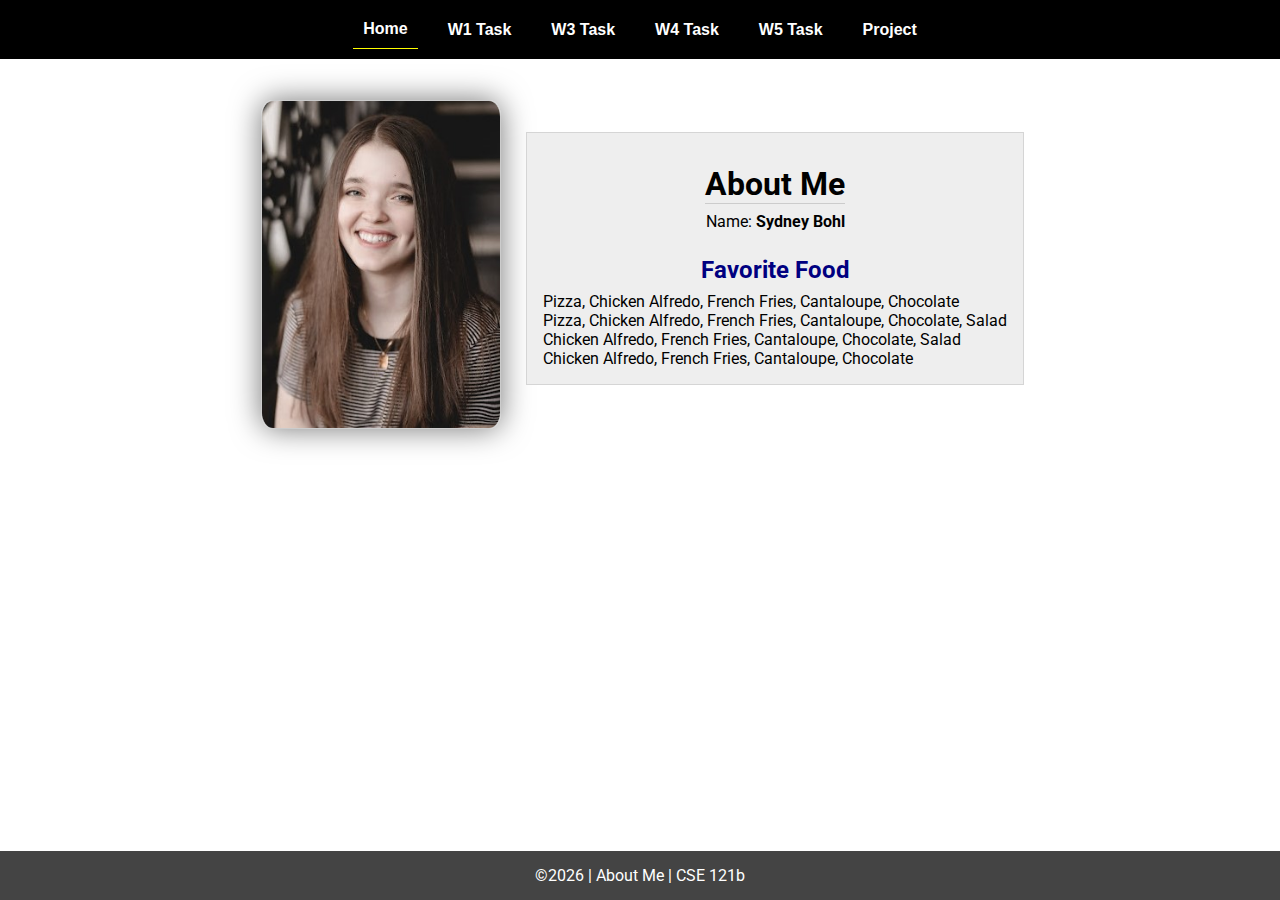
<file: index.html>
<!DOCTYPE html>
<html lang="en">

<head>
    <meta charset="UTF-8">
    <meta name="viewport" content="width=device-width, initial-scale=1.0">
    <title>About Me | CSE 121b | W02: Programming Tasks</title>
    <link rel="preconnect" href="https://fonts.googleapis.com">
    <link rel="preconnect" href="https://fonts.gstatic.com" crossorigin>
    <link href="https://fonts.googleapis.com/css2?family=Roboto:wght@400;600&display=swap" rel="stylesheet">
    <link rel="stylesheet" href="styles/main.css">
</head>

<body>
    <nav>
        <ul id="menu">
            <li><a id="toggleMenu">&equiv;</a></li>
            <li><a href="index.html" class="active">Home</a></li>
            <li><a href="w01-task.html">W1 Task</a></li>
            <li><a href="w03-task.html">W3 Task</a></li>
            <li><a href="w04-task.html">W4 Task</a></li>
            <li><a href="w05-task.html">W5 Task</a></li>
            <li><a href="project/project.html">Project</a></li>
        </ul>
    </nav>
    <main id="home">
        <picture>
            <img src="images/placeholder.png" alt="Placeholder Image">
        </picture>
        <section>
            <h1>About Me</h1>
            <div class="info">Name: <span id="name"></span></div>
            <h2>Favorite Food</h2>
            <div class="block" id="food"></div>
        </section>
    </main>
    <footer>
        &copy;<span id="year"></span> | About Me | CSE 121b
    </footer>
    <script src="scripts/main.js"></script>
    <script src="scripts/w02-task.js"></script>
</body>

</html>
</file>
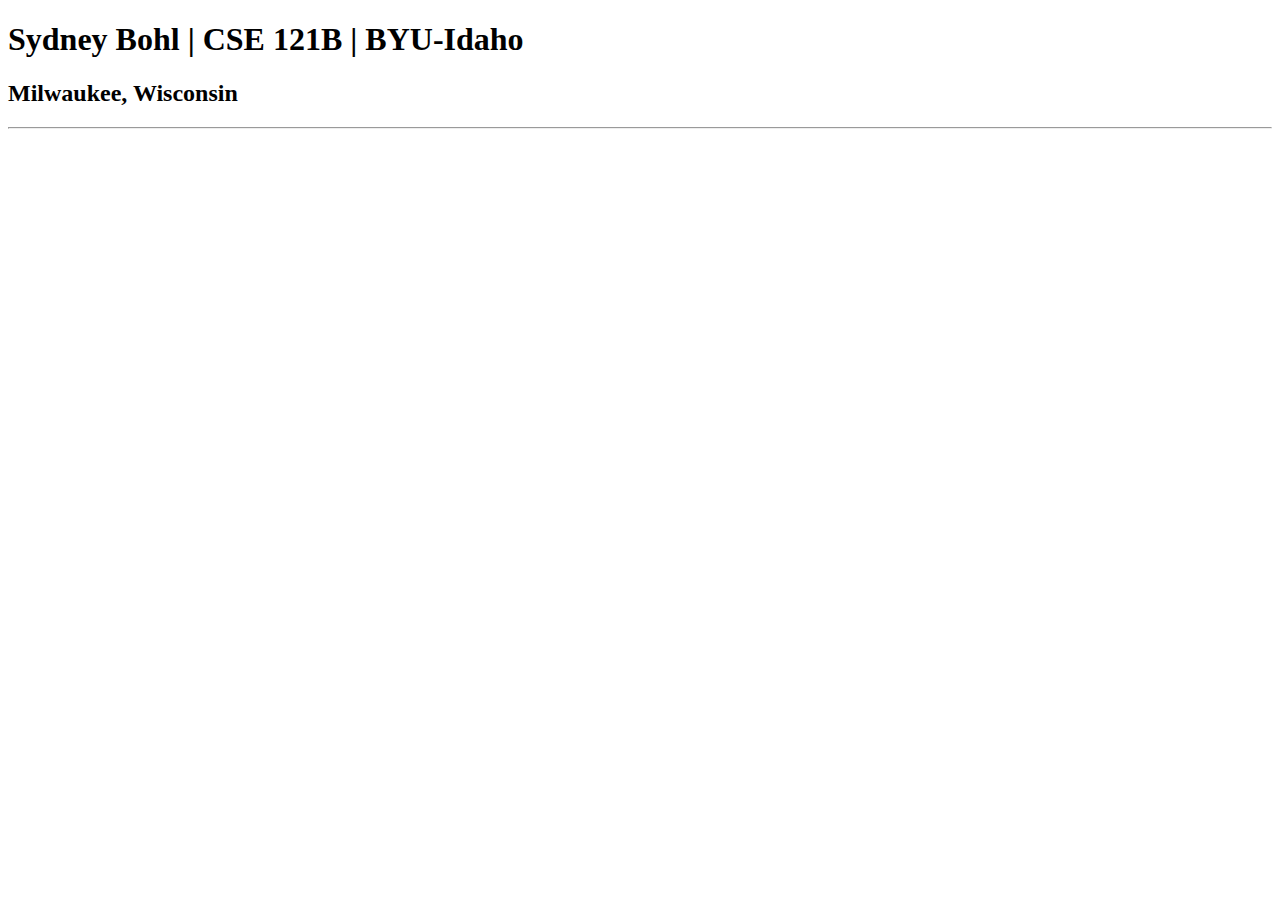
<file: test.html>
<!DOCTYPE html>
<html lang="en">

<head>
    <meta charset="UTF-8">
    <meta name="viewport" content="width=device-width, initial-scale=1.0">
    <title>Sydney Bohl | CSE 121B | BYU-Idaho</title>
</head>

<body>
    <h1>Sydney Bohl | CSE 121B | BYU-Idaho</h1>
    <h2>Milwaukee, Wisconsin</h2>
    <hr>
</body>

</html>
</file>
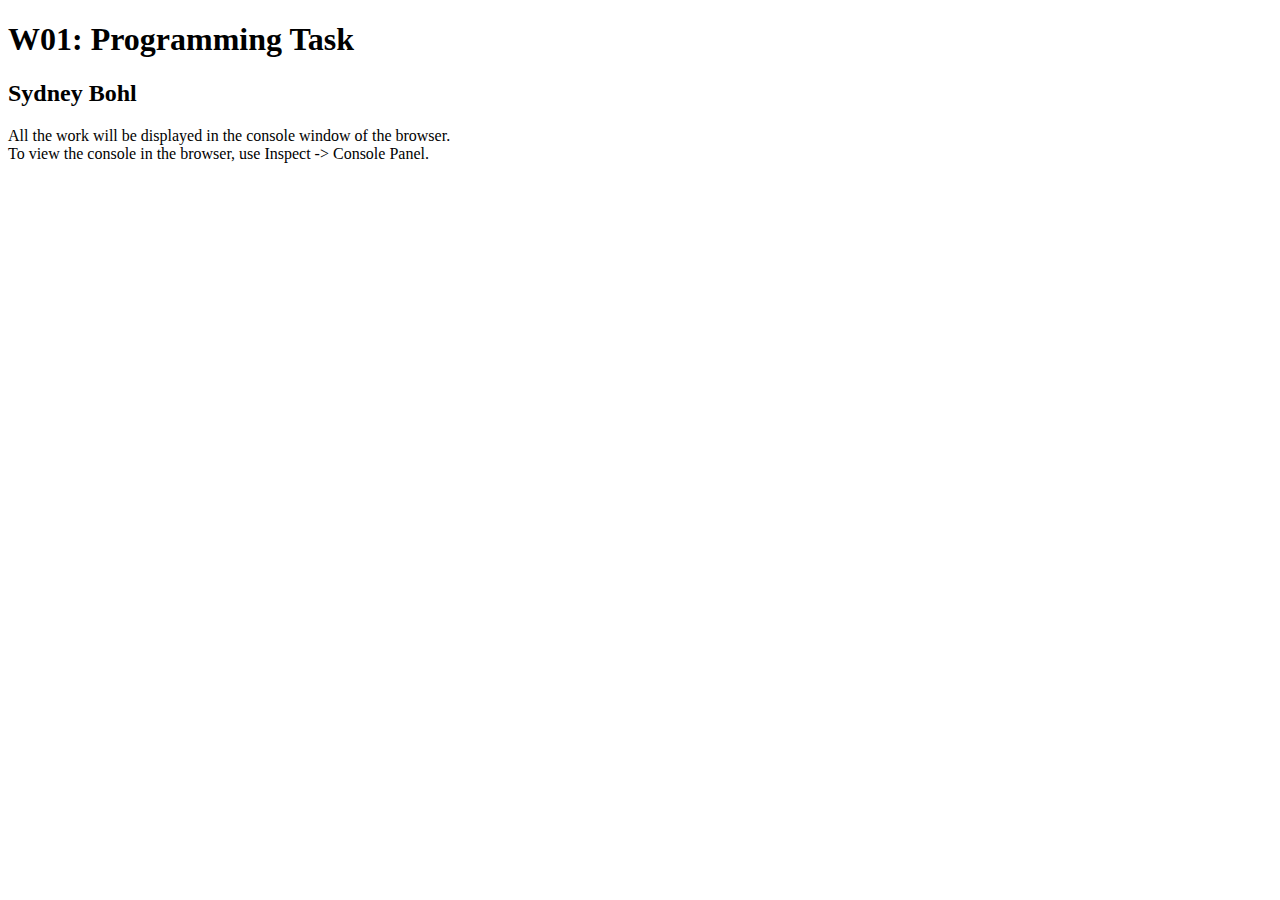
<file: w01-task.html>
<!DOCTYPE html>
<html lang="en">

<head>
  <meta charset="UTF-8">
  <meta name="viewport" content="width=device-width, initial-scale=1.0">
  <title>W01: Programming Task</title>
</head>

<body>
  <h1>W01: Programming Task</h1>
  <h2>Sydney Bohl</h2>
  <p>All the work will be displayed in the console window of the browser.
    <br>To view the console in the browser, use Inspect -> Console Panel.
  </p>

  <script src="w01-task.js"></script>

</body>
</html>
</file>
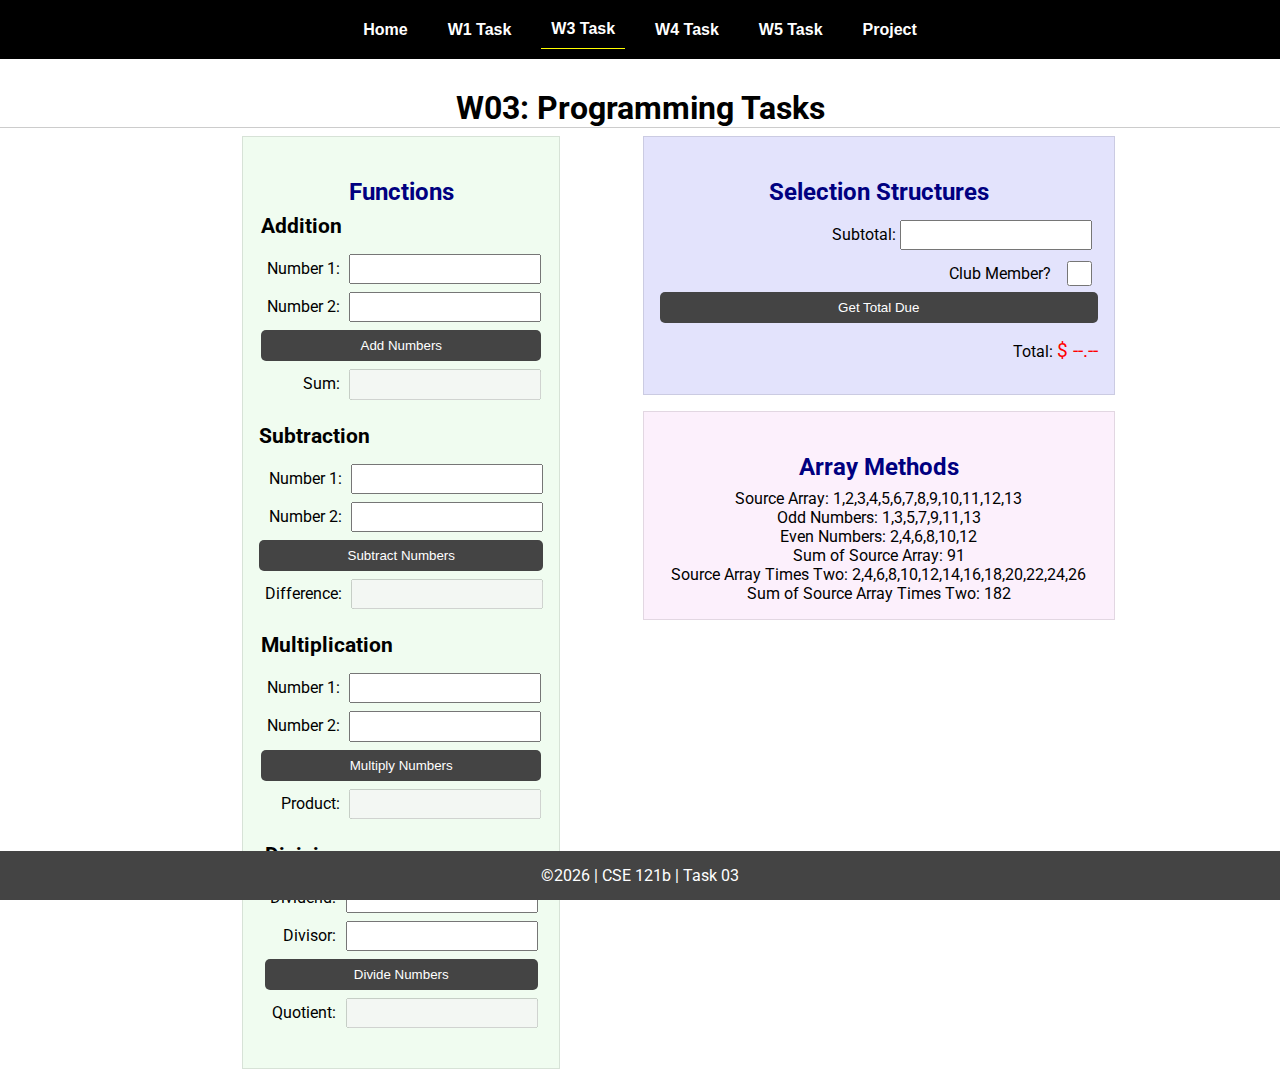
<file: w03-task.html>
<!DOCTYPE html>
<html lang="en">

<head>
    <meta charset="UTF-8">
    <meta name="viewport" content="width=device-width, initial-scale=1.0">
    <title>CSE 121b | W03: Programming Tasks</title>
    <link rel="preconnect" href="https://fonts.googleapis.com">
    <link rel="preconnect" href="https://fonts.gstatic.com" crossorigin>
    <link href="https://fonts.googleapis.com/css2?family=Roboto:wght@400;600&display=swap" rel="stylesheet">
    <link rel="stylesheet" href="styles/main.css">
</head>

<body>
    <nav>
        <ul id="menu">
            <li><a id="toggleMenu">&equiv;</a></li>
            <li><a href="index.html">Home</a></li>
            <li><a href="w01-task.html">W1 Task</a></li>
            <li><a href="w03-task.html" class="active">W3 Task</a></li>
            <li><a href="w04-task.html">W4 Task</a></li>
            <li><a href="w05-task.html">W5 Task</a></li>
            <li><a href="project/project.html">Project</a></li>
        </ul>
    </nav>>
    <header>
        <h1>W03: Programming Tasks</h1>
    </header>
    <main id="task3">
        <section id="section1">
            <h2>Functions</h2>
            <article>
                <h3>Addition</h3>
                <div>
                    <label for="add1">Number 1:</label>
                    <input type="text" id="add1" name="add1">
                </div>
                <div>
                    <label for="add2">Number 2:</label>
                    <input type="text" id="add2" name="add2">
                </div>
                <div>
                    <input type="button" id="addNumbers" value="Add Numbers">
                </div>
                <div>
                    <label for="sum">Sum:</label>
                    <input type="text" id="sum" name="sum" disabled>
                </div>
            </article>
            <article>
                <h3>Subtraction</h3>
                <div>
                    <label for="subtract1">Number 1:</label>
                    <input type="text" id="subtract1" name="subtract1">
                </div>
                <div>
                    <label for="subtract2">Number 2:</label>
                    <input type="text" id="subtract2" name="subtract2">
                </div>
                <div>
                    <input type="button" id="subtractNumbers" value="Subtract Numbers">
                </div>
                <div>
                    <label for="difference">Difference:</label>
                    <input type="text" id="difference" name="difference" disabled>
                </div>
            </article>
            <article>
                <h3>Multiplication</h3>
                <div>
                    <label for="factor1">Number 1:</label>
                    <input type="text" id="factor1" name="factor1">
                </div>
                <div>
                    <label for="factor2">Number 2:</label>
                    <input type="text" id="factor2" name="factor2">
                </div>
                <div>
                    <input type="button" id="multiplyNumbers" value="Multiply Numbers">
                </div>
                <div>
                    <label for="product">Product:</label>
                    <input type="text" id="product" name="product" disabled>
                </div>
            </article>
            <article>
                <h3>Division</h3>
                <div>
                    <label for="dividend">Dividend:</label>
                    <input type="text" id="dividend" name="dividend">
                </div>
                <div>
                    <label for="divisor">Divisor:</label>
                    <input type="text" id="divisor" name="divisor">
                </div>
                <div>
                    <input type="button" id="divideNumbers" value="Divide Numbers">
                </div>
                <div>
                    <label for="quotient">Quotient:</label>
                    <input type="text" id="quotient" name="quotient" disabled>
                </div>
            </article>
        </section>
        <div>
            <section id="section2">
                <h2>Selection Structures</h2>
                <label class="right">Subtotal:
                    <input type="number" id="subtotal" size="5">
                </label>
                <label class="middle right">
                    Club Member?
                    <input type="checkbox" id="member">
                </label>
                <div class="right">
                    <input type="button" id="getTotal" value="Get Total Due">
                </div>
                <div class="right">Total:
                    <span class="larger" id="total">$ --.--</span>
                </div>
            </section>
            <section id="section3">
                <h2>Array Methods</h2>
                <p>
                    Source Array: <span id="array"></span>
                </p>
                <p>
                    Odd Numbers: <span id="odds"></span>
                </p>
                <p>
                    Even Numbers: <span id="evens"></span>
                </p>
                <p>
                    Sum of Source Array: <span id="sumOfArray"></span>
                </p>
                <p>
                    Source Array Times Two: <span id="multiplied"></span>
                </p>
                <p>
                    Sum of Source Array Times Two: <span id="sumOfMultiplied"></span>
                </p>
            </section>
        </div>
    </main>
    <footer>
        &copy;<span id="year"></span> | CSE 121b | Task 03
    </footer>
    <script src="scripts/main.js"></script>
    <script>
        document.getElementById("year").innerHTML = new Date().getFullYear();
    </script>
    <script src="scripts/w03-task.js"></script>
</body>

</html>
</file>
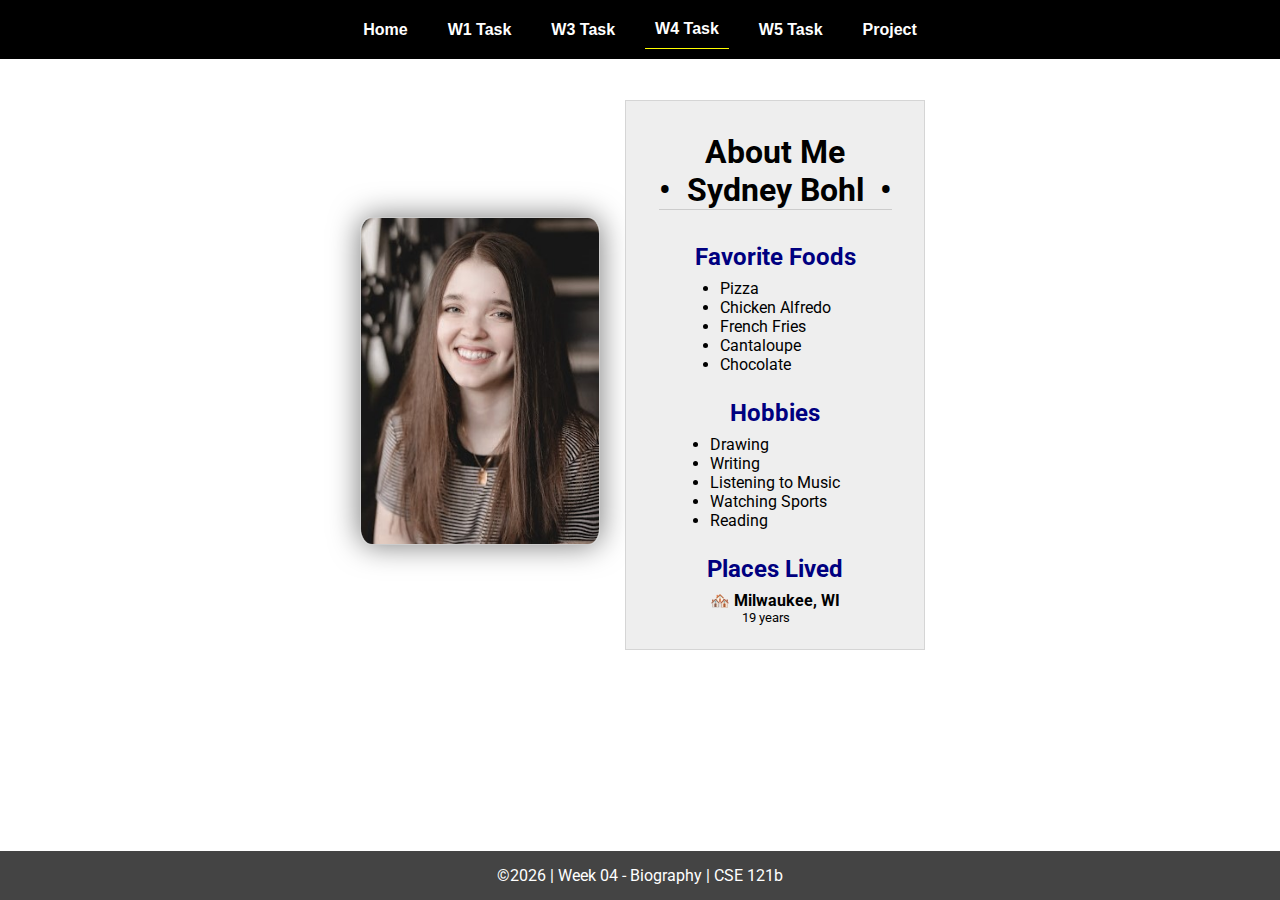
<file: w04-task.html>
<!DOCTYPE html>
<html lang="en">

<head>
  <meta charset="UTF-8">
  <meta name="viewport" content="width=device-width, initial-scale=1.0">
  <title>CSE 121b | W04: Programming Tasks</title>
  <link rel="preconnect" href="https://fonts.googleapis.com">
  <link rel="preconnect" href="https://fonts.gstatic.com" crossorigin>
  <link href="https://fonts.googleapis.com/css2?family=Roboto:wght@400;600&display=swap" rel="stylesheet">
  <link rel="stylesheet" href="styles/main.css">
</head>

<body>
  <nav>
    <ul id="menu">
      <li><a id="toggleMenu">&equiv;</a></li>
      <li><a href="index.html">Home</a></li>
      <li><a href="w01-task.html">W1 Task</a></li>
      <li><a href="w03-task.html">W3 Task</a></li>
      <li><a href="w04-task.html" class="active">W4 Task</a></li>
      <li><a href="w05-task.html">W5 Task</a></li>
      <li><a href="project/project.html">Project</a></li>
    </ul>
  </nav>
  <main id="home">
    <picture>
      <img id="photo" src="images/placeholder.png" alt="Placeholder Image">
    </picture>
    <section>
      <h1>About Me<br>• &nbsp;<span id="name"></span>&nbsp; •</h1>
      <h2>Favorite Foods</h2>
      <ul id="favorite-foods"></ul>
      <h2>Hobbies</h2>
      <ul id="hobbies"></ul>
      <h2>Places Lived</h2>
      <dl id="places-lived"></dl>
    </section>
  </main>

  <footer>
    &copy;<span id="year"></span> | Week 04 - Biography | CSE 121b
  </footer>
  <script src="scripts/main.js"></script>
  <script>
    document.getElementById("year").innerHTML = new Date().getFullYear();
  </script>
  <script src="scripts/w04-task.js"></script>
</body>

</html>
</file>
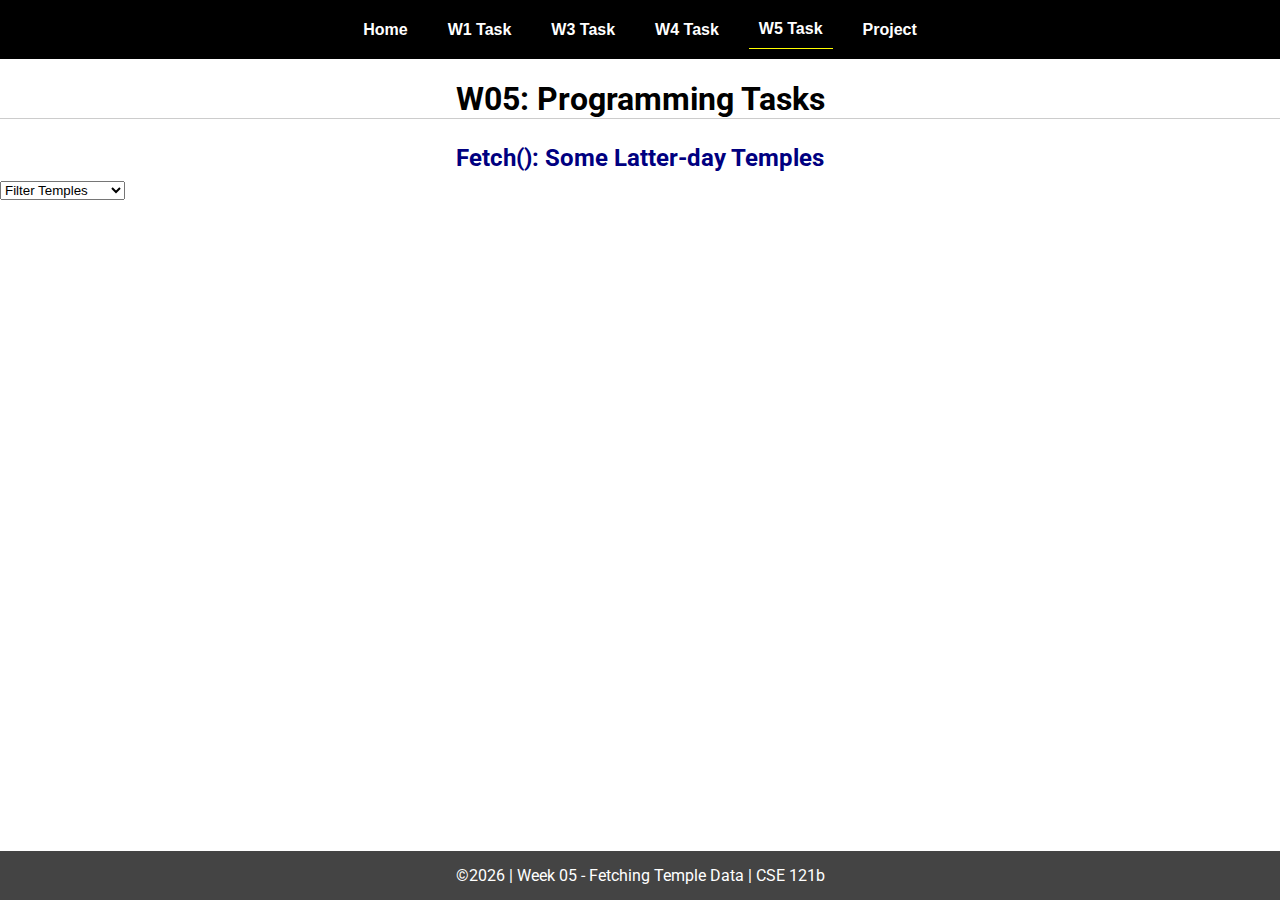
<file: w05-task.html>
<!DOCTYPE html>
<html lang="en">

<head>
  <meta charset="UTF-8">
  <meta name="viewport" content="width=device-width, initial-scale=1.0">
  <title>CSE 121b | W05: Programming Tasks</title>
  <link rel="preconnect" href="https://fonts.googleapis.com">
  <link rel="preconnect" href="https://fonts.gstatic.com" crossorigin>
  <link href="https://fonts.googleapis.com/css2?family=Roboto:wght@400;600&display=swap"
    rel="stylesheet">
  <link rel="stylesheet" href="styles/main.css">
</head>

<body>
  <nav>
    <ul id="menu">
      <li><a id="toggleMenu">&equiv;</a></li>
      <li><a href="index.html">Home</a></li>
      <li><a href="w01-task.html">W1 Task</a></li>
      <li><a href="w03-task.html">W3 Task</a></li>
      <li><a href="w04-task.html">W4 Task</a></li>
      <li><a href="w05-task.html" class="active">W5 Task</a></li>
      <li><a href="project.html">Project</a></li>
    </ul>
  </nav>
  <main id="gridly">
    <h1>W05: Programming Tasks</h1>
    <h2>Fetch(): Some Latter-day Temples</h2>

    <select id="filtered" title="Choose a data filter.">
      <option value="" disabled selected>Filter Temples</option>
      <option value="utah">Utah</option>
      <option value="notutah">Outside of Utah</option>
      <option value="older">Built Before 1950</option>
      <option value="all">No Filter</option>
    </select>

    <div id="temples">
    </div>
  </main>


  <footer>
    &copy;<span id="year"></span> | Week 05 - Fetching Temple Data | CSE 121b
  </footer>
  <script src="scripts/main.js"></script>
  <script>
    document.getElementById("year").innerHTML = new Date().getFullYear();
  </script>
  <script src="scripts/w05-task.js"></script>
</body>

</html>
</file>
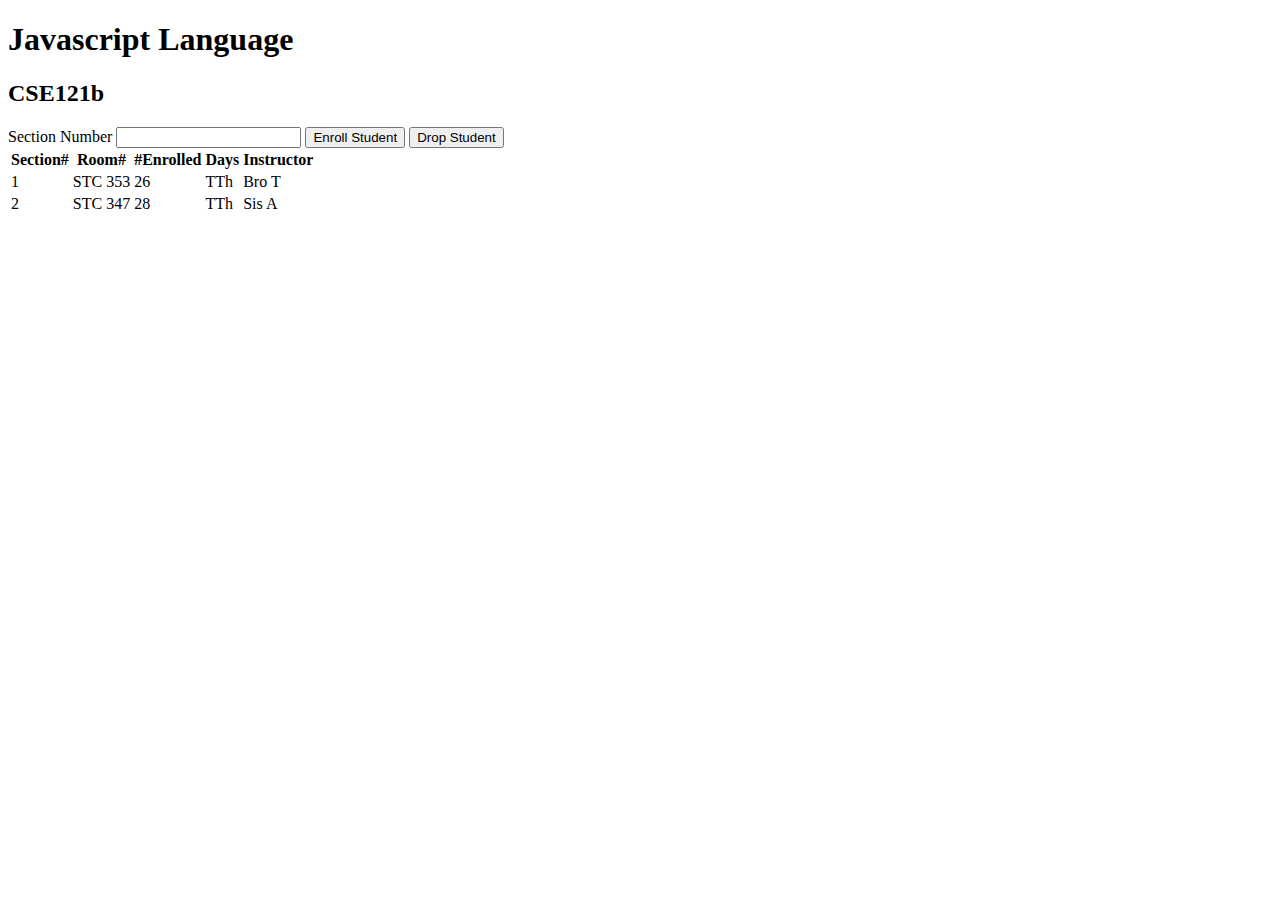
<file: learning/courses.html>
<!DOCTYPE html>
<html lang="en">

<head>
    <meta charset="UTF-8" />
    <meta http-equiv="X-UA-Compatible" content="IE=edge" />
    <meta name="viewport" content="width=device-width, initial-scale=1.0" />
    <title>Courses and sections</title>
    <script src="courses.js" defer></script>
</head>

<body>
    <h1 id="courseName"></h1>
    <h2 id="courseCode"></h2>
    <label for="sectionNumber">Section Number</label>
    <input id="sectionNumber" />
    <button id="enrollStudent">Enroll Student</button>
    <button id="dropStudent">Drop Student</button>

    <table>
        <thead>
            <tr>
                <th>Section#</th>
                <th>Room#</th>
                <th>#Enrolled</th>
                <th>Days</th>
                <th>Instructor</th>
            </tr>
        </thead>
        <tbody id="sections"></tbody>
    </table>
</body>

</html>
</file>
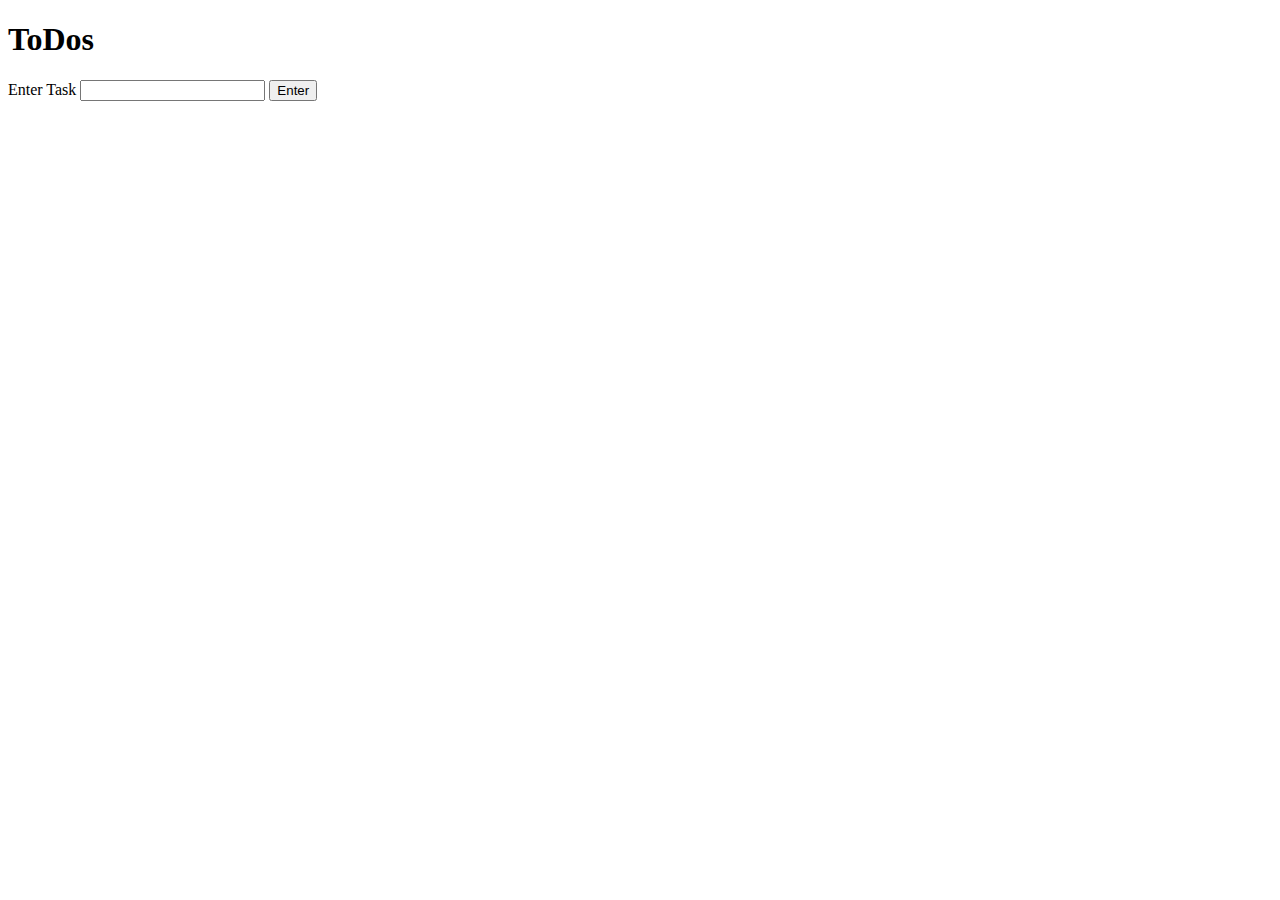
<file: learning/events.html>
<!DOCTYPE html>
<html lang="en">

<head>
    <meta charset="UTF-8" />
    <meta http-equiv="X-UA-Compatible" content="IE=edge" />
    <meta name="viewport" content="width=device-width, initial-scale=1.0" />
    <title>Events practice: ToDos</title>
    <style>
        .todos {
            width: 300px;
        }

        .todos>li {
            display: flex;
            justify-content: space-between;
            align-items: center;
            border: 1px solid;
            padding: 0.5em;
        }

        .todos p {
            margin: 0;
        }

        .todos span {
            cursor: pointer;
        }

        .strike {
            text-decoration: line-through;
            color: gray;
        }
    </style>
</head>

<body>
    <h1>ToDos</h1>
    <section>
        <label for="todo">Enter Task</label>
        <input name="todo" id="todo" />
        <button id="submitTask">Enter</button>
    </section>
    <ul id="todoList" class="todos"></ul>
    <script src="events.js"></script>
</body>

</html>
</file>
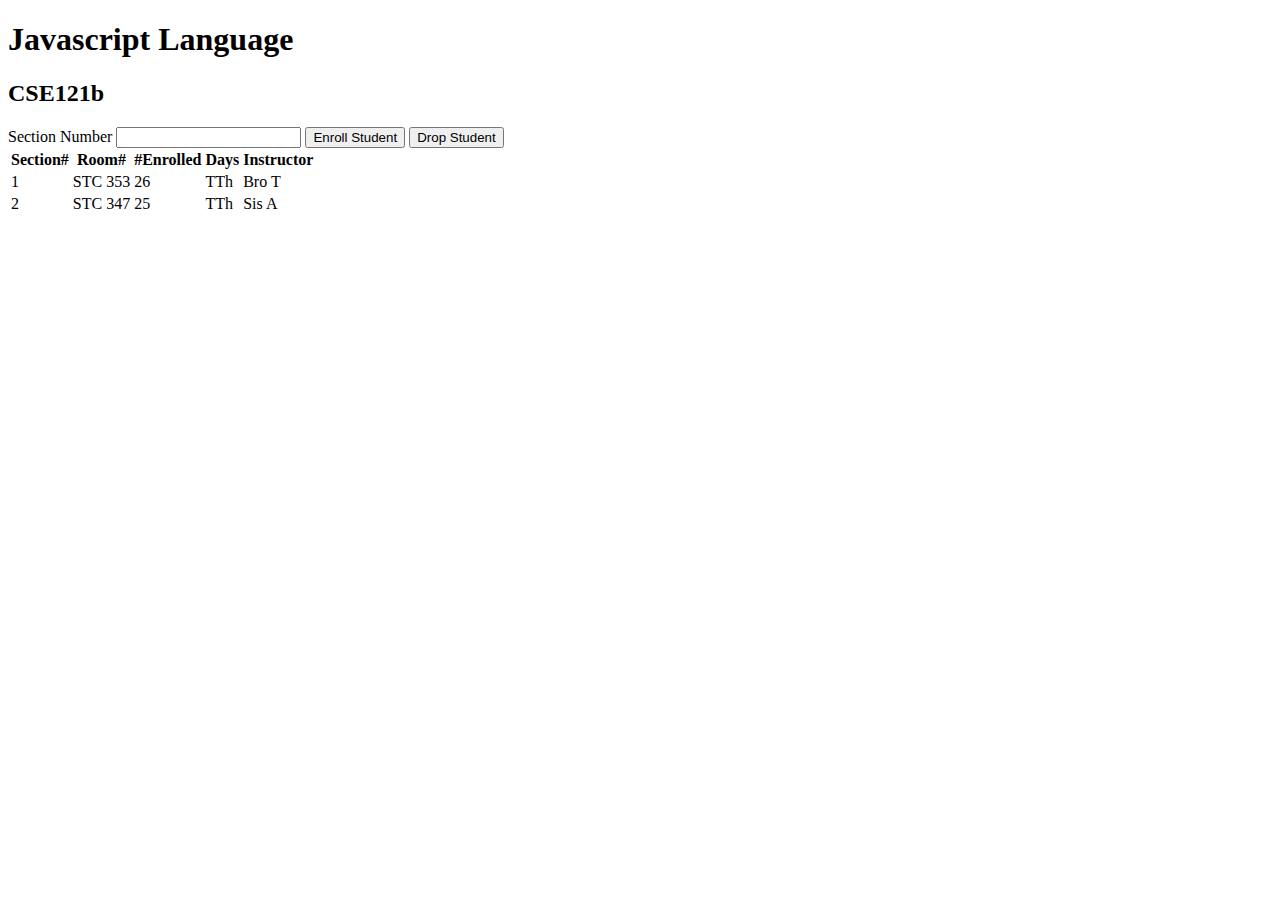
<file: learning/modules.html>
<!-- modules.html -->
<!DOCTYPE html>
<html lang="en">

<head>
    <meta charset="UTF-8" />
    <meta http-equiv="X-UA-Compatible" content="IE=edge" />
    <meta name="viewport" content="width=device-width, initial-scale=1.0" />
    <title>Courses and sections</title>
    <script src="modules.js" type="module"></script>
</head>

<body>
    <h1 id="courseName"></h1>
    <h2 id="courseCode"></h2>
    <label for="sectionNumber">Section Number</label>
    <input id="sectionNumber" />
    <button id="enrollStudent">Enroll Student</button>
    <button id="dropStudent">Drop Student</button>

    <table>
        <thead>
            <tr>
                <th>Section#</th>
                <th>Room#</th>
                <th>#Enrolled</th>
                <th>Days</th>
                <th>Instructor</th>
            </tr>
        </thead>
        <tbody id="sections"></tbody>
    </table>
</body>

</html>
</file>
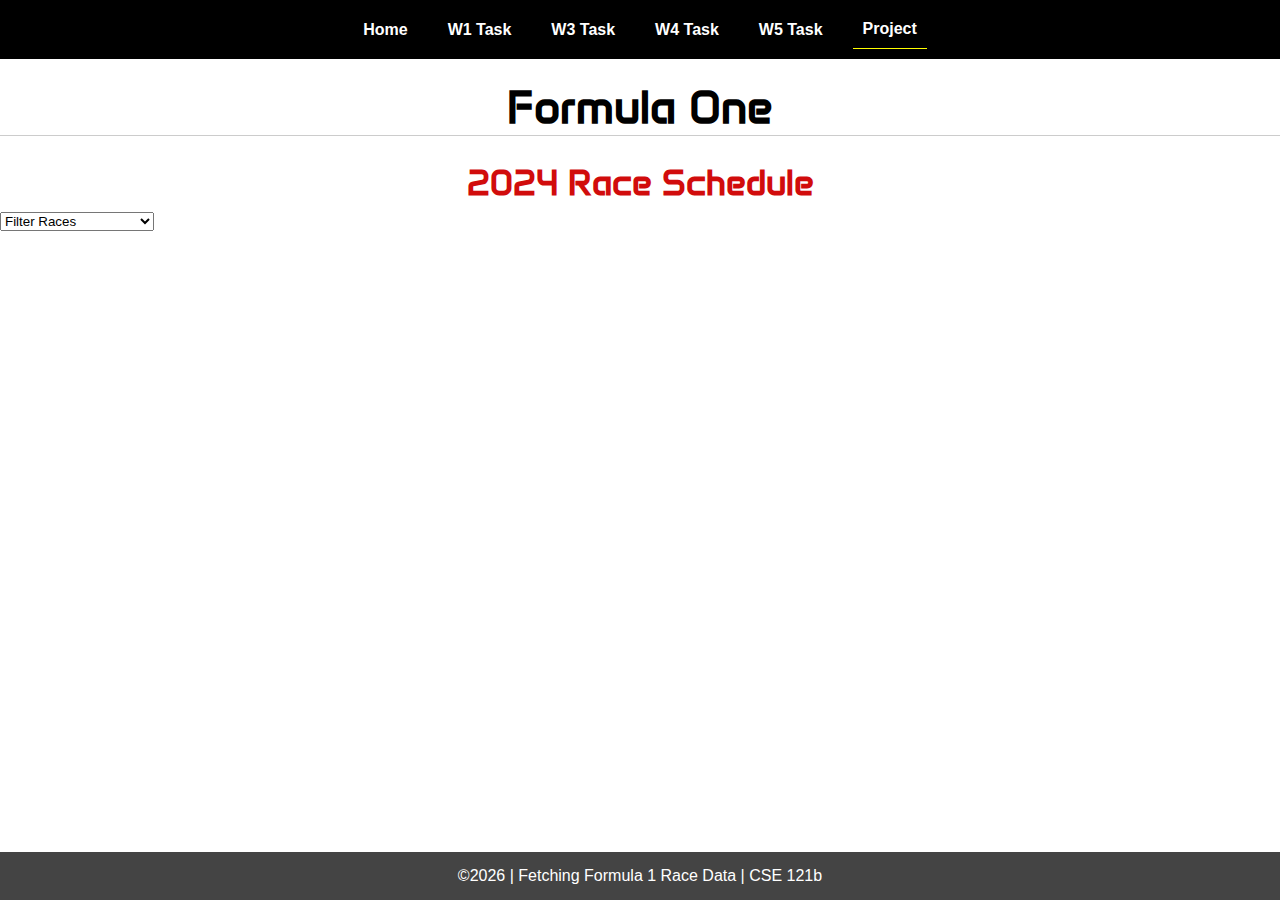
<file: project/project.html>
<!DOCTYPE html>
<html lang="en">

<head>
    <meta charset="UTF-8">
    <meta name="viewport" content="width=device-width, initial-scale=1.0">
    <link rel="preconnect" href="https://fonts.googleapis.com">
    <link rel="preconnect" href="https://fonts.gstatic.com" crossorigin>
    <link href="https://fonts.googleapis.com/css2?family=Anta&display=swap" rel="stylesheet">
    <title>CSE 121b | Project</title>
    <link rel="stylesheet" href="styles/main.css">
</head>

<body>
    <nav>
        <ul id="menu">
            <li><a id="toggleMenu">&equiv;</a></li>
            <li><a href="index.html">Home</a></li>
            <li><a href="w01-task.html">W1 Task</a></li>
            <li><a href="w03-task.html">W3 Task</a></li>
            <li><a href="w04-task.html">W4 Task</a></li>
            <li><a href="w05-task.html">W5 Task</a></li>
            <li><a href="project/project.html" class="active">Project</a></li>
        </ul>
    </nav>
    <main id="gridly">
        <h1>Formula One</h1>
        <h2>2024 Race Schedule</h2>

        <select id="filtered" title="Choose a data filter.">
            <option value="" disabled selected>Filter Races</option>
            <option value="before">Before Summer Break</option>
            <option value="after">After Summer Break</option>
            <option value="asia">Asia</option>
            <option value="nAmerica">North America</option>
            <option value="europe">Europe</option>
            <option value="australia">Australia</option>
            <option value="midEast">Middle East</option>
            <option value="all">No Filter</option>
        </select>

        <div id="races">
        </div>
    </main>


    <footer>
        &copy;<span id="year"></span> | Fetching Formula 1 Race Data | CSE 121b
    </footer>
    <script src="scripts/main.js"></script>
    <script>
        document.getElementById("year").innerHTML = new Date().getFullYear();
    </script>
    <script src="scripts/project.js"></script>
</body>

</html>
</file>
<file: styles/main.css>
/* Universal Selector */
* {
    margin: 0;
    padding: 0;
    box-sizing: border-box;
}

/* HTML Selectors */
body {
    font-family: 'Roboto', Helvetica, sans-serif;
}

nav {
    background-color: black;
    width: 100%;
    position: fixed;
    top: 0;
}

nav ul {
    display: flex;
    flex-direction: column;
    align-items: center;
    max-width: -moz-fit-content;
    max-width: fit-content;
    margin: 0 auto;
}

nav ul li {
    flex: 1 1 auto;
}

nav ul li:first-child {
    display: block;
    font-size: 2rem;
}

nav ul li:first-child a {
    padding: 1px 10px;
}

nav ul li {
    display: none;
    list-style: none;
    margin: 10px;
}

nav ul li a {
    display: block;
    padding: 10px;
    text-decoration: none;
    font-weight: 600;
    color: white;
    text-align: center;
    font-family: 'Arial Narrow', Arial, sans-serif;
}

nav ul li a:hover {
    background-color: #efefef;
    color: black;
}

h1,
h2 {
    text-align: center;
    margin: 1rem 0 .5rem;
}

h1 {
    border-bottom: 1px solid #ccc;
}

#gridly h1 {
    margin-top: 80px;
}

h2 {
    font-size: 1.5rem;
    color: navy;
    text-align: center;
    margin-top: 25px;
}

h3 {
    font-size: 1.3rem;
    margin-bottom: 1rem;
}

header {
    margin-top: 70px;
}

picture {
    margin: 0 auto;
}

picture img {
    width: 240px;
    height: auto;
    border-radius: 5%;
    border: 1px solid #ccc;
    box-shadow: 0 0 30px #777;
}

section {
    display: flex;
    flex-direction: column;
    align-items: center;
    margin: 0 auto 1rem;
    border: 1px solid rgba(0, 0, 0, .1);
    padding: 1rem;
    background-color: #eee;
}

article {
    margin-bottom: 1rem;
}

article div {
    margin-bottom: .5rem;
    text-align: right;
}

label {
    padding: .35rem;
}

input {
    padding: .35rem;
}

input[type="button"] {
    padding: .5rem;
    background-color: #444;
    color: white;
    border: none;
    border-radius: 5px;
    cursor: pointer;
    width: 100%
}

input[type="checkbox"] {
    width: 25px;
    height: 25px;
}

dt {
    font-weight: 700;
}

dt::before {
    content: "🏘️ ";
}

dd {
    margin: 0 0 .5rem 2rem;
    font-size: smaller;
}

footer {
    background-color: #444;
    color: white;
    padding: 15px;
    text-align: center;
    width: 100%;
    position: fixed;
    bottom: 0;
}

/* Class Selectors */
.active {
    border-bottom: 1px solid yellow;
}

.open li {
    display: block;
}

.block {
    display: block;
}

.larger {
    font-size: larger;
    color: red;
}

.right {
    width: 100%;
    text-align: right;
}

.middle {
    display: flex;
    align-items: center;
    justify-content: right;
    gap: 1rem;
}

/* ID Selectors */

#home {
    margin-top: 125px;
    display: grid;
    grid-template-columns: 1fr;
    grid-gap: 20px;
    align-items: center;
    justify-content: center;
}


#section1 {
    background-color: rgb(225, 250, 225, .5);
}

#section2 {
    background-color: rgba(200, 200, 250, 0.5);

}

#section2 div {
    margin-bottom: 1rem;
}

#section3 {
    background-color: rgb(250, 225, 250, .5);
}

#sortBy {
    appearance: none;
    display: flex;
    padding: .5rem;
    background-color: #eee;
    color: #444;
    font-weight: 700;
    margin: 1rem auto;
    width: 200px;
    border: 1px solid rgba(0, 0, 0, .2);
    text-align: center;
}

#sortBy option:disabled {
    font-style: italic;
    padding: 1rem;
    background-color: #111;
    color: #eee;
}

#temples {
    display: grid;
    grid-template-columns: repeat(auto-fit, minmax(320px, 1fr));
    grid-gap: .5rem;
    align-items: center;
    margin-bottom: 3rem;
}

#temples article {
    height: 250px;
    margin: .5rem;
    border: 1px solid rgba(0, 0, 0, .1);
    padding: 1rem;
    background-color: #eee;
    display: flex;
    flex-direction: column;
    align-items: center;
    justify-content: center;
}

#temples h4 {
    color: navy;
    font-size: smaller;
}


#temples img {
    width: 250px;
    height: auto;
    box-shadow: 0 0 30px #777;
    margin: .5rem;
}

/* Media Queries */
@media only screen and (min-width: 32.5em) {
    nav ul {
        flex-direction: row;
    }

    nav ul li:first-child {
        display: none;
    }

    nav ul li {
        display: block;
    }

    section {
        min-width: 300px;
    }

    #home {
        margin: 100px auto 20px;
        grid-template-columns: 250px 1fr;
        max-width: -moz-fit-content;
        max-width: fit-content;
    }

    #task3 {
        display: grid;
        grid-template-columns: 1fr 1fr;
        grid-gap: 5px;
        margin: 0 auto;
        max-width: 950px;
    }

}
</file>
<file: project/styles/main.css>
/* Universal Selector */
* {
    margin: 0;
    padding: 0;
    box-sizing: border-box;
}

/* HTML Selectors */
body {
    font-family: 'Roboto', Helvetica, sans-serif;
}

nav {
    background-color: black;
    width: 100%;
    position: fixed;
    top: 0;
}

nav ul {
    display: flex;
    flex-direction: column;
    align-items: center;
    max-width: -moz-fit-content;
    max-width: fit-content;
    margin: 0 auto;
}

nav ul li {
    flex: 1 1 auto;
}

nav ul li:first-child {
    display: block;
    font-size: 2rem;
}

nav ul li:first-child a {
    padding: 1px 10px;
}

nav ul li {
    display: none;
    list-style: none;
    margin: 10px;
}

nav ul li a {
    display: block;
    padding: 10px;
    text-decoration: none;
    font-weight: 600;
    color: white;
    text-align: center;
    font-family: 'Arial Narrow', Arial, sans-serif;
}

nav ul li a:hover {
    background-color: #efefef;
    color: black;
}

h1,
h2 {
    text-align: center;
    margin: 1rem 0 .5rem;
}

h1 {
    border-bottom: 1px solid #ccc;
}

#gridly h1 {
    margin-top: 80px;
}

h2 {
    font-size: 1.5rem;
    color: navy;
    text-align: center;
    margin-top: 25px;
}

h3 {
    font-size: 1.3rem;
    margin-bottom: 1rem;
}

header {
    margin-top: 70px;
}

picture {
    margin: 0 auto;
}

picture img {
    width: 240px;
    height: auto;
    border-radius: 5%;
    border: 1px solid #ccc;
    box-shadow: 0 0 30px #777;
}

section {
    display: flex;
    flex-direction: column;
    align-items: center;
    margin: 0 auto 1rem;
    border: 1px solid rgba(0, 0, 0, .1);
    padding: 1rem;
    background-color: #eee;
}

article {
    margin-bottom: 1rem;
}

article div {
    margin-bottom: .5rem;
    text-align: right;
}

label {
    padding: .35rem;
}

input {
    padding: .35rem;
}

input[type="button"] {
    padding: .5rem;
    background-color: #444;
    color: white;
    border: none;
    border-radius: 5px;
    cursor: pointer;
    width: 100%
}

input[type="checkbox"] {
    width: 25px;
    height: 25px;
}

dt {
    font-weight: 700;
}

dt::before {
    content: "🏘️ ";
}

dd {
    margin: 0 0 .5rem 2rem;
    font-size: smaller;
}

footer {
    background-color: #444;
    color: white;
    padding: 15px;
    text-align: center;
    width: 100%;
    position: fixed;
    bottom: 0;
}

/* Class Selectors */
.active {
    border-bottom: 1px solid yellow;
}

.open li {
    display: block;
}

.block {
    display: block;
}

.larger {
    font-size: larger;
    color: red;
}

.right {
    width: 100%;
    text-align: right;
}

.middle {
    display: flex;
    align-items: center;
    justify-content: right;
    gap: 1rem;
}

/* ID Selectors */

#home {
    margin-top: 125px;
    display: grid;
    grid-template-columns: 1fr;
    grid-gap: 20px;
    align-items: center;
    justify-content: center;
}


#section1 {
    background-color: rgb(225, 250, 225, .5);
}

#section2 {
    background-color: rgba(200, 200, 250, 0.5);

}

#section2 div {
    margin-bottom: 1rem;
}

#section3 {
    background-color: rgb(250, 225, 250, .5);
}

#sortBy {
    appearance: none;
    display: flex;
    padding: .5rem;
    background-color: #eee;
    color: #444;
    font-weight: 700;
    margin: 1rem auto;
    width: 200px;
    border: 1px solid rgba(0, 0, 0, .2);
    text-align: center;
}

#sortBy option:disabled {
    font-style: italic;
    padding: 1rem;
    background-color: #111;
    color: #eee;
}

#races {
    display: grid;
    grid-template-columns: repeat(auto-fit, minmax(400px, 1fr));
    grid-gap: 1rem;
    align-items: center;
    padding: 30px;
    margin-bottom: 4rem;
}

h1,
h2 {
    font-family: 'Anta', Helvetica, sans-serif;
}

h1 {
    font-size: 45px;
}

h2 {
    font-size: 35px;
    color: #d10c0c;
}

#races article {
    height: 300px;
    margin: 1rem;
    padding: 1rem;
    background-color: #ffffff;
    display: flex;
    flex-direction: column;
    align-items: center;
    justify-content: center;
}

#races h4 {
    border: 1px solid black;
    padding: 5px;
}

#races img {
    width: 350px;
    height: auto;
    box-shadow: 0 0 30px rgb(187, 181, 181);
    margin: .5rem;
}

/* Media Queries */
@media only screen and (min-width: 32.5em) {
    nav ul {
        flex-direction: row;
    }

    nav ul li:first-child {
        display: none;
    }

    nav ul li {
        display: block;
    }

    section {
        min-width: 300px;
    }

    #home {
        margin: 100px auto 20px;
        grid-template-columns: 250px 1fr;
        max-width: -moz-fit-content;
        max-width: fit-content;
    }

    #task3 {
        display: grid;
        grid-template-columns: 1fr 1fr;
        grid-gap: 5px;
        margin: 0 auto;
        max-width: 950px;
    }

}
</file>
